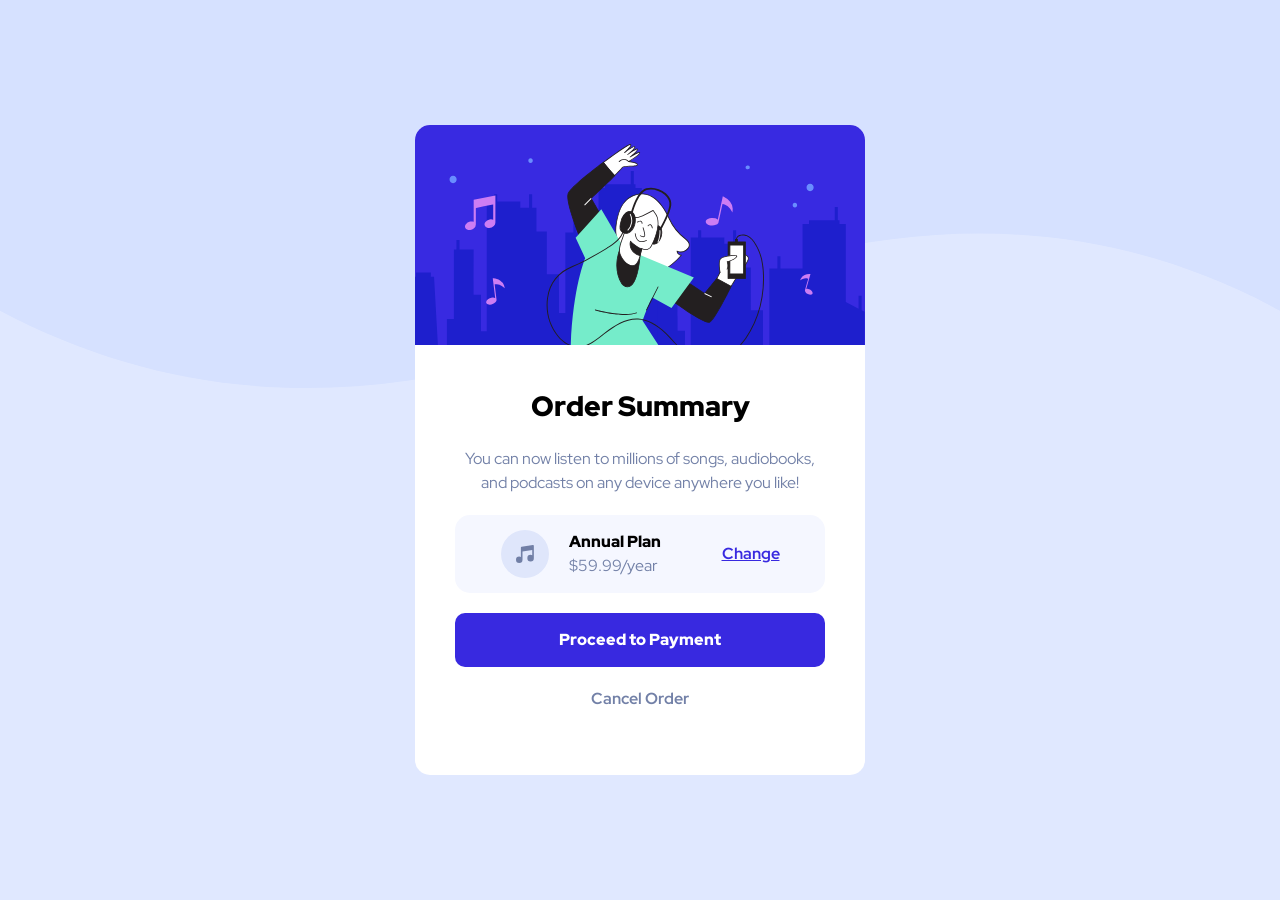
<file: index.html>
<!DOCTYPE html>
<html lang="en">
<head>
  <meta charset="UTF-8">
  <meta name="viewport" content="width=device-width, initial-scale=1.0"> <!-- displays site properly based on user's device -->

  <link rel="icon" type="image/png" sizes="32x32" href="./images/favicon-32x32.png">
  <title>Frontend Mentor | Order summary card</title>

  <link rel="stylesheet" href="style.css">

  <link rel="preconnect" href="https://fonts.googleapis.com">
  <link rel="preconnect" href="https://fonts.gstatic.com" crossorigin>
  <link href="https://fonts.googleapis.com/css2?family=Red+Hat+Display:ital,wght@0,300..900;1,300..900&display=swap" rel="stylesheet">
</head>
<body>
  <div class="container">
    <img class="main-image" src="images/illustration-hero.svg" alt="main image on the screen">
    <div class="text">
      <p id="main-heading">Order Summary</p>
      <p id="paragraph">
        You can now listen to millions of songs, audiobooks, and podcasts on any device anywhere you like!
      </p>
      <div class="plan-section">
        <div class="left-side">
          <img src="images/icon-music.svg" alt="music icon for the plan section">
          <div class="flex-column">
            <p id="bolded">Annual Plan</p>
            <p id="lower-line">&dollar;59.99/year</p>
          </div>
        </div>
        <p id="underline">Change</p>
      </div>
      <button class="payment">Proceed to Payment</button>
      <p id="cancel">Cancel Order</p>
    </div>
  </div>
</body>
</html>
</file>
<file: style.css>
/*
  1. Use a more-intuitive box-sizing model.
*/
*, *::before, *::after {
  box-sizing: border-box;
}
/*
  2. Remove default margin
*/
* {
  margin: 0;
}
/*
  Typographic tweaks!
  3. Add accessible line-height
  4. Improve text rendering
*/
body {
  line-height: 1.5;
  -webkit-font-smoothing: antialiased;
}
/*
  5. Improve media defaults
*/
img, picture, video, canvas, svg {
  display: block;
  max-width: 100%;
}
/*
  6. Remove built-in form typography styles
*/
input, button, textarea, select {
  font: inherit;
}
/*
  7. Avoid text overflows
*/
p, h1, h2, h3, h4, h5, h6 {
  overflow-wrap: break-word;
}
/*
  8. Create a root stacking context
*/
#root, #__next {
  isolation: isolate;
}

:root {
    --primary-pale-blue: hsl(225, 100%, 94%);
    --primary-bright-blue: hsl(245, 75%, 52%);

    --neutral-verypale-blue: hsl(225, 100%, 98%);
    --neutral-desaturated-blue: hsl(224, 23%, 55%);
    --neutral-dark-blue: hsl(223, 47%, 23%);

    --fs-main: 16px;

    --ff-main: "Red Hat Display", sans-serif;
    
    --fw-medium: 500;
    --fw-bold: 700;
    --fw-black: 900;
}

/* desktop design */
body {
  font-family: var(--ff-main);
  font-size: var(--fs-main);
  background-image: url(images/pattern-background-desktop.svg);
  background-repeat: no-repeat;
  background-size: 100%;
  width: 1440px;
  background-color: var(--primary-pale-blue);
}

.container {
  position: absolute;
  top: 50%;
  left: 50%;
  transform: translate(-50%, -50%);

  background-color: white;
  width: 450px;
  height: 650px;
  border-radius: 15px;
  overflow: hidden;
}

.text {
  display: flex;
  flex-direction: column;
  justify-content: center;
  align-items: center;

  padding: 40px;
  gap: 20px;
}

#main-heading {
  font-size: 1.75rem;
  font-weight: var(--fw-black);
}

#paragraph {
  text-align: center;
  padding-left: 10px;
  padding-right: 10px;

  color: var(--neutral-desaturated-blue);
}

.plan-section {
  display: flex;
  width: 100%;
  justify-content: space-around;
  align-items: center;
  background-color: var(--neutral-verypale-blue);

  border-radius: 15px;
  padding: 15px;
}

.left-side {
  display: flex;
  gap: 20px;
}

.flex-column #bolded {
  font-weight: var(--fw-black);
}

.flex-column #lower-line {
  color: var(--neutral-desaturated-blue);
}

.plan-section #underline {
  color: var(--primary-bright-blue);
  font-weight: var(--fw-bold);
  text-decoration: underline;
}

button {
  width: 100%;
  padding: 15px;
  background-color: var(--primary-bright-blue);
  color: white;
  border: none;
  border-radius: 10px;
  font-weight: var(--fw-black);
}

#cancel {
  font-weight: var(--fw-bold);
  color: var(--neutral-desaturated-blue);
}

/* active states */
#underline:hover {
  cursor: pointer;
}

button:hover {
  cursor: pointer;
}

#cancel:hover {
  cursor: pointer;
}

#underline:active {
  text-decoration: none;
  opacity: 70%;
}

button:active {
  opacity: 70%;
}

#cancel:active {
  color: var(--neutral-dark-blue);
}

/* mobile design */
@media screen and (max-width: 375px) {
  body {
    width: 100%;
    height: auto;
  }

  .container {
    width: 350px;
  }

  .text {
    gap: 30px;
  }
}
</file>
